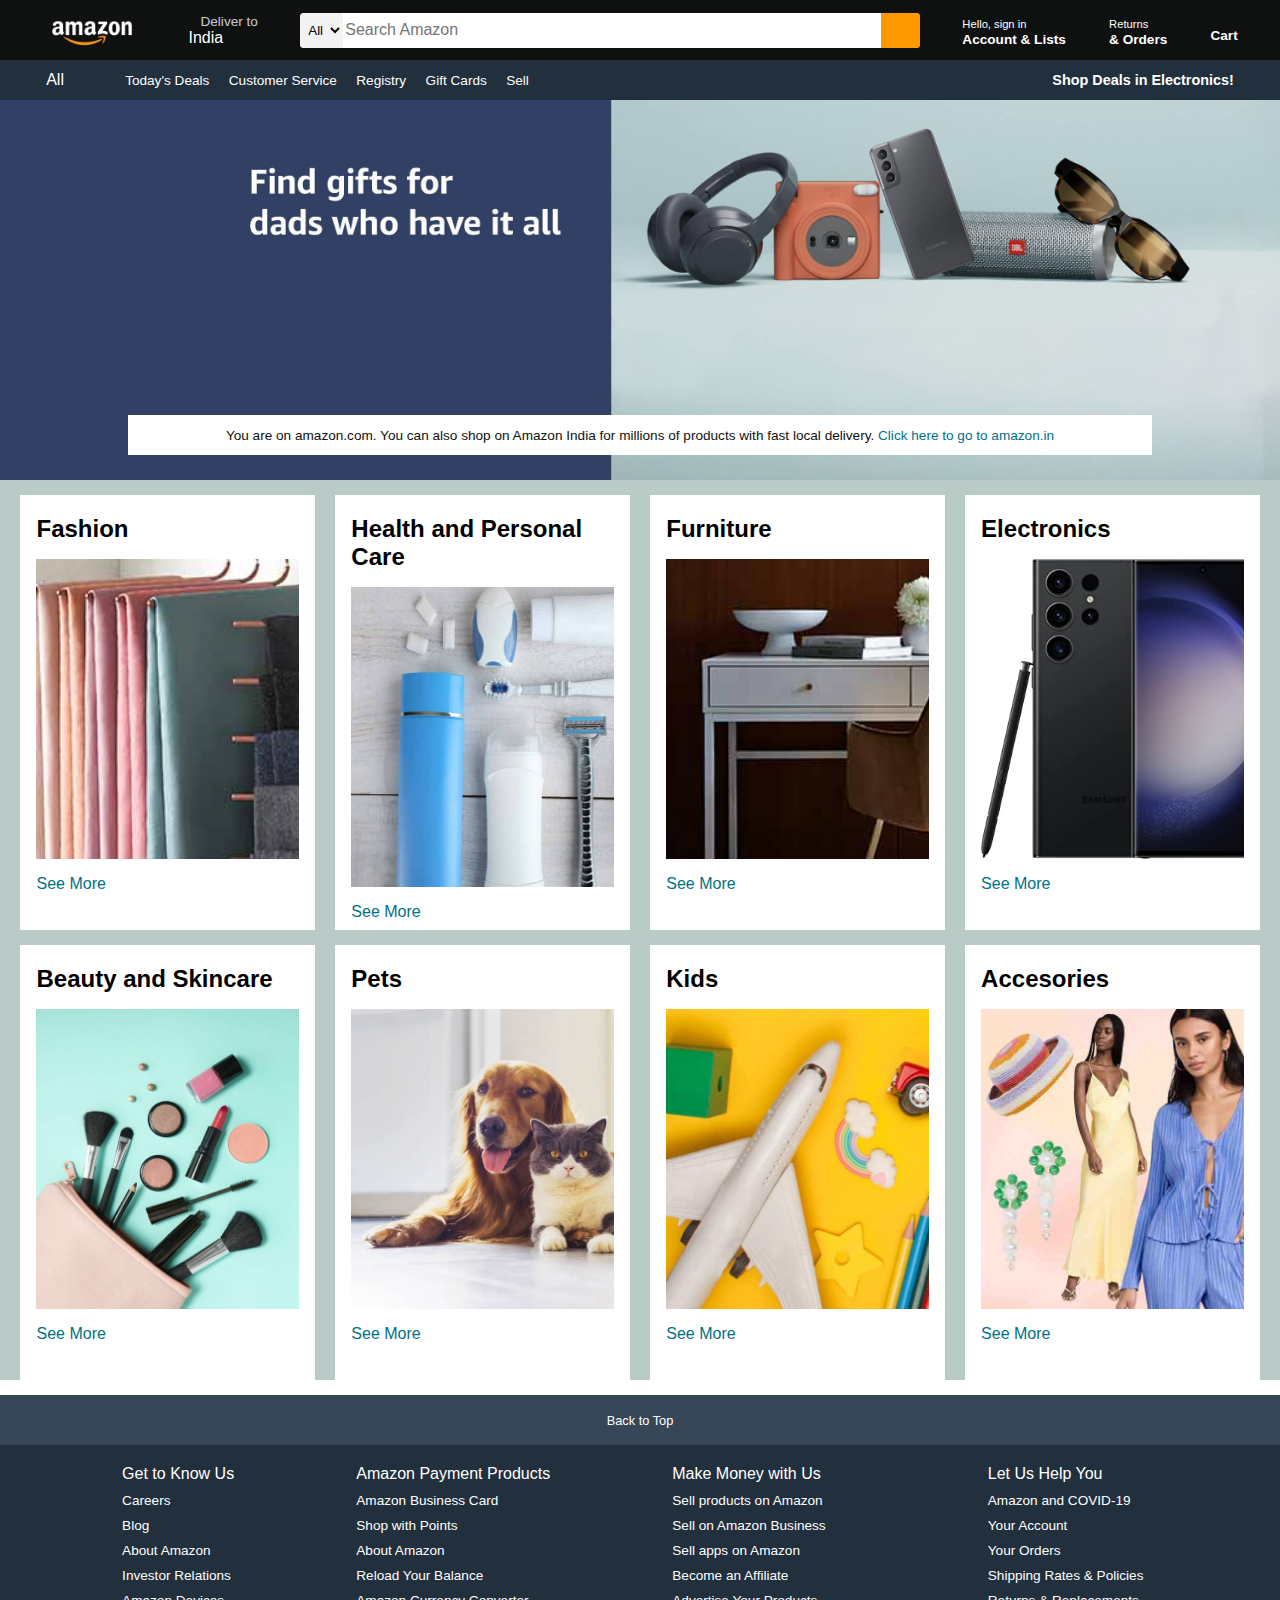
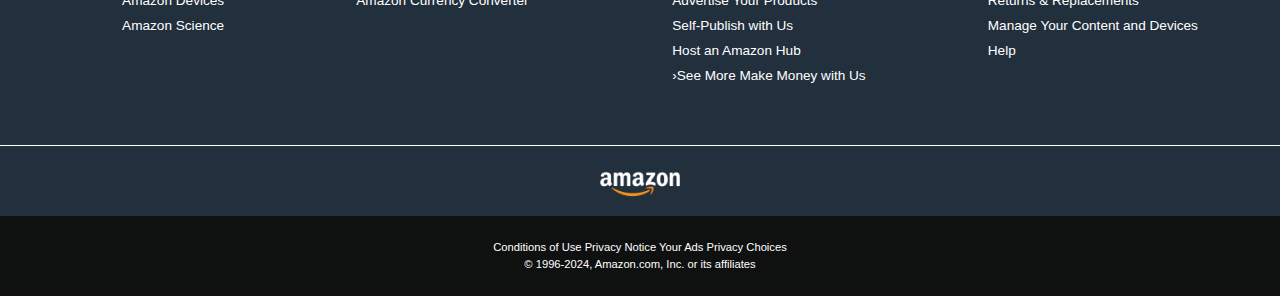
<file: WebDevYetAgain/amazonClone/index.html>
<!DOCTYPE html>
<html lang="en">
<head>
    <meta charset="UTF-8">
    <meta name="viewport" content="width=device-width, initial-scale=1.0">
    <title>Amazon</title>
    <link rel="stylesheet" href="https://cdnjs.cloudflare.com/ajax/libs/font-awesome/6.6.0/css/all.min.css" integrity="sha512-Kc323vGBEqzTmouAECnVceyQqyqdsSiqLQISBL29aUW4U/M7pSPA/gEUZQqv1cwx4OnYxTxve5UMg5GT6L4JJg==" crossorigin="anonymous" referrerpolicy="no-referrer" />
    <link rel="stylesheet" href="style.css">
</head>

<body>

    <header>
        <div class="navbar">
            <div class="nav-logo border">
                <div class="logo">

                </div>
            </div>

            <div class="nav-addr border">
                <p class="add-first">
                    Deliver to
                </p>
                <div class="add-icon">
                    <i class="fa-solid fa-location-dot"></i>
                    <p class="add-second">India</p>
                </div>
            </div>

            <div class="nav-search">
                <select class="search-select">
                    <option>
                        All
                    </option>
                </select>
                <input placeholder="Search Amazon" class="search-input">
                <div class="search-icon">
                    <i class="fa-solid fa-magnifying-glass"></i>
                </div>

            </div>

            <div class="nav-signin border">
                <p><span>Hello, sign in</span></p>
                <p class="nav-second">Account & Lists</p>
            </div>

            <div class="nav-return border">
                <p><span>Returns</span></p>
                <p class="nav-second">& Orders</p>
            </div>

            <div class="nav-cart border">
                <i class="fa-solid fa-cart-shopping"></i>
                Cart
            </div>

        </div>
<!-- navbar end-->


 <!-- panel -->
        <div class="panel">
            <div class="panel-all">
                <i class="fa-solid fa-bars"></i>
                All
            </div>

            <div class="panel-ops">
                <p>Today's Deals</p>
                <p>Customer Service</p>
                <p>Registry</p>
                <p>Gift Cards</p>
                <p>Sell</p>
            </div>
            <div class="panel-deals">
                Shop Deals in Electronics!
            </div>

        </div>
    </header>


    <!-- hero section -->
    <div class="hero-section">
        <div class="hero-msg">
            <p>You are on amazon.com. You can also shop on Amazon India for millions of products with fast local delivery. <a>Click here to go to amazon.in</a></p>
            
        </div>
    </div>
    <!-- hs end -->

    <div class="shop-section">
        <div class="box1 box">
            <div class="box-content">
                <h2>Fashion</h2>
                <div class="box-img" style="background-image: url('box1_image.jpg');">
            </div>
            <p>See More</p>
            </div>
        </div>

        <div class="box2 box">
            <div class="box-content">
                <h2>Health and Personal Care</h2>
                <div class="box-img" style="background-image: url('box2_image.jpg');">
            </div>
            <p>See More</p>
            </div>
        </div>

        <div class="box3 box">
            <div class="box-content">
                <h2>Furniture</h2>
                <div class="box-img" style="background-image: url('box3_image.jpg');">
            </div>
            <p>See More</p>
            </div>
        </div>

        <div class="box4 box">
            <div class="box-content">
                <h2>Electronics</h2>
                <div class="box-img" style="background-image: url('box4_image.jpg');">
            </div>
            <p>See More</p>
            </div>
        </div>

        <div class="box5 box">
            <div class="box-content">
                <h2>Beauty and Skincare</h2>
                <div class="box-img" style="background-image: url('box5_image.jpg');">
            </div>
            <p>See More</p>
            </div>
        </div>

        <div class="box6 box">
            <div class="box-content">
                <h2>Pets</h2>
                <div class="box-img" style="background-image: url('box6_image.jpg');">
            </div>
            <p>See More</p>
            </div>
        </div>

        <div class="box7 box">
            <div class="box-content">
                <h2>Kids</h2>
                <div class="box-img" style="background-image: url('box7_image.jpg');">
            </div>
            <p>See More</p>
            </div>
        </div>

        <div class="box8 box">
            <div class="box-content">
                <h2>Accesories</h2>
                <div class="box-img" style="background-image: url('box8_image.jpg');">
            </div>
            <p>See More</p>
            </div>
        </div>

    </div>

    <footer>
        <div class="foot-panel1">
            Back to Top
        </div>

        <div class="foot-panel2">
            <ul>
                <p>Get to Know Us</p>
                <a>Careers</a>
                <a>Blog</a>
                <a>About Amazon</a>
                <a>Investor Relations</a>
                <a>Amazon Devices</a>
                <a>Amazon Science</a>
            </ul>
            
            <ul>
                <p>Amazon Payment Products</p>
                <a>Amazon Business Card</a>
                <a>Shop with Points</a>
                <a>About Amazon</a>
                <a>Reload Your Balance</a>
                <a>Amazon Currency Converter</a>
            </ul>

            <ul>
                <p>Make Money with Us</p>
                <a>Sell products on Amazon</a>
                <a>Sell on Amazon Business</a>
                <a>Sell apps on Amazon</a>
                <a>Become an Affiliate</a>
                <a>Advertise Your Products</a>
                <a>Self-Publish with Us</a>
                <a>Host an Amazon Hub</a>
                <a>›See More Make Money with Us</a>
            </ul>

            <ul>
                <p>Let Us Help You</p>
                <a>Amazon and COVID-19</a>
                <a>Your Account</a>
                <a>Your Orders</a>
                <a>Shipping Rates & Policies</a>
                <a>Returns & Replacements</a>
                <a>Manage Your Content and Devices</a>
                <a>Help</a>
            </ul>

        </div>

        <div class="foot-panel3">
            <div class="flogo">

            </div>
        </div>

        <div class="foot-panel4">
            <div class="pages">
                <a>Conditions of Use</a>
                <a>Privacy Notice</a>
                <a>Your Ads Privacy Choices</a>
            </div>

            <div class="copyright">
                © 1996-2024, Amazon.com, Inc. or its affiliates
            </div>

        </div>

    </footer>

</body>
</html>
</file>
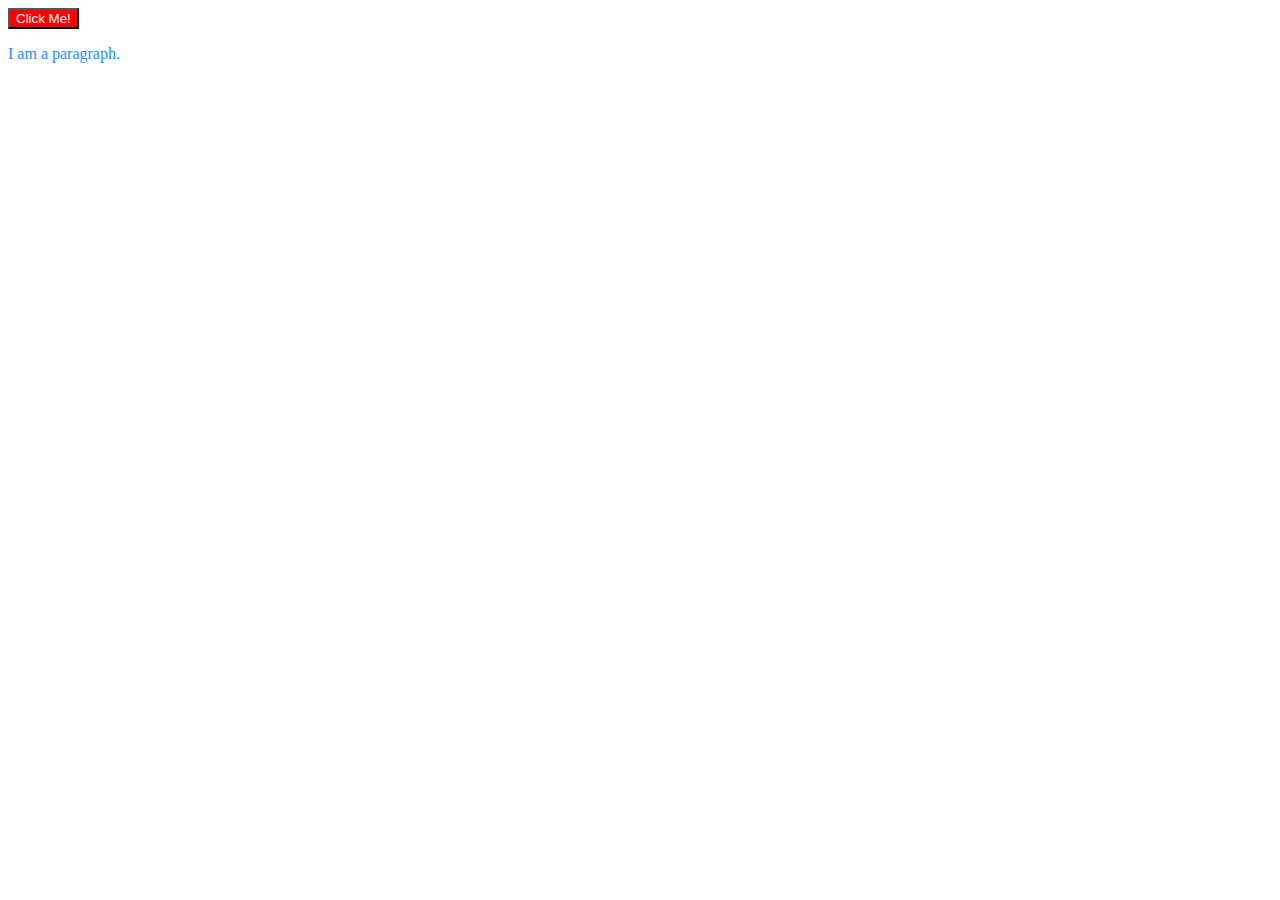
<file: Javascipt/indexDom.html>
<!DOCTYPE html>
<html lang="en">
<head>
    <meta charset="UTF-8">
    <meta name="viewport" content="width=device-width, initial-scale=1.0">
    <title>Dom Practice</title>
    <link rel="stylesheet" href="domStyle.css">
</head>
<body>

    <p class="content">
        I am a paragraph.
    </p>
    

    <script src="domPractice.js"></script>
</body>
</html>
</file>
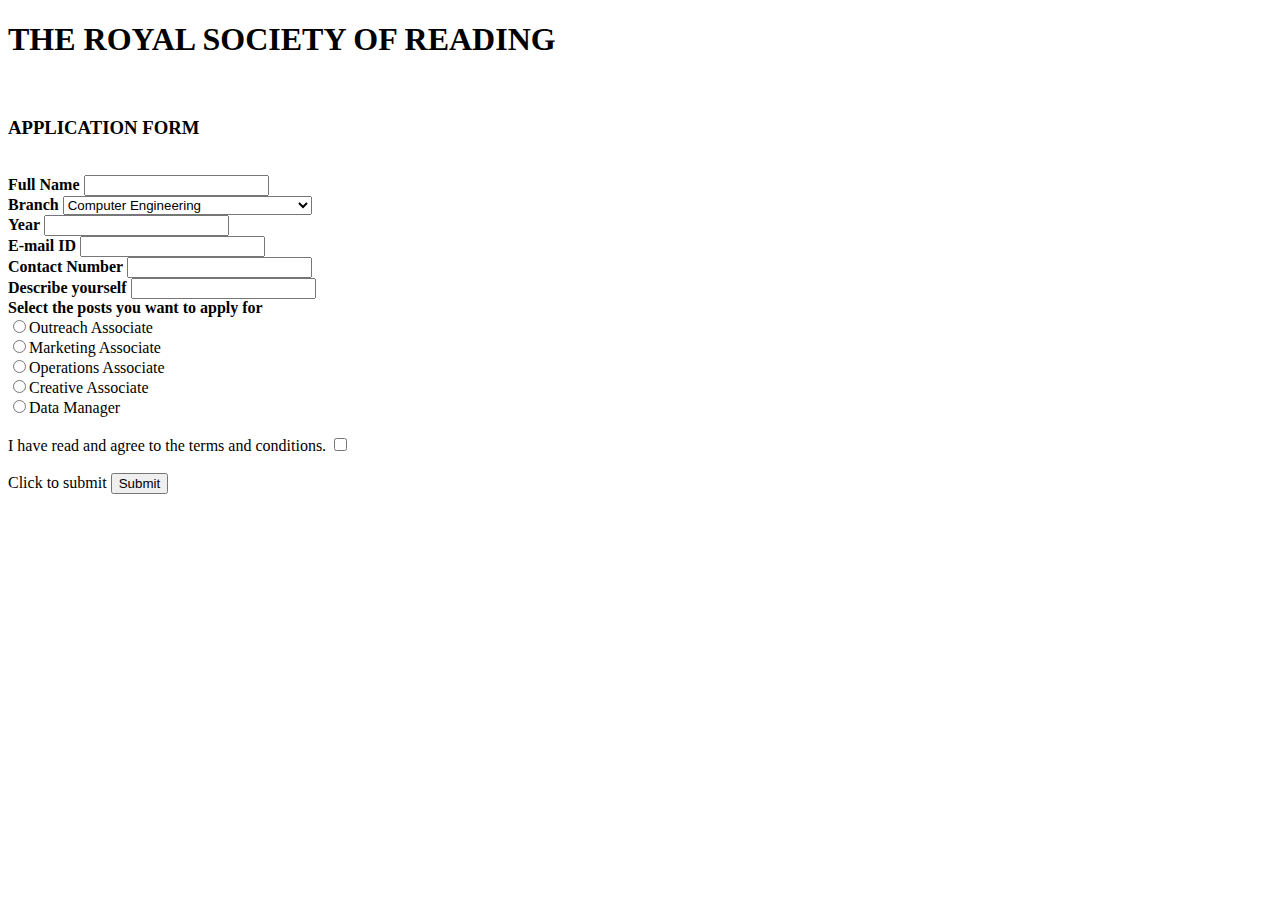
<file: Web developement/formcss.html>
<!DOCTYPE html>
<html>
    <head>
        <meta charset="UTF-8">
        <meta name="viewport" content="width=devicewidth, initial-scale=1.0">
        <title>
            Club Form
        </title>
    </head>
    <body>
        <h1><b>THE ROYAL SOCIETY OF READING</b></h1>
        <br>
        <h3>APPLICATION FORM</h3>
        <br>
        <form>
            <label for="fullname"><b>Full Name</b></label>
            <input type="text" name="fullname" id="">
            <br>
            <label for="branch"><b>Branch</b></label>
            <select name="branch" id="">
                <option value="Computer Engineering">Computer Engineering</option>
                <option value="AI&DS">Artificial Intelligence and Data Science</option>
                <option value="IT">Information Technology</option>
                <option value="E&TC">Electronics and Telecommunication</option>
            </select>
            <br>
            <label for="Year"><b>Year</b></label>
            <input type="text" name="year" id="">
            <br>
            <label for="email"><b>E-mail ID</b></label>
            <input type="email" name="email" id="">
            <br>
            <label for="contactno"><b>Contact Number</b></label>
            <input type="tel" name="contactno" id="">
            <br>
            <label for="description"><b>Describe yourself</b></label>
            <input type="textarea" name="description" id="">
            <br>
            <label for="post"><b>Select the posts you want to apply for</b></label>
            <br>
            <input type="radio" name="outreach" id="">Outreach Associate
            <br>
            <input type="radio" name="marketing" id="">Marketing Associate
            <br>
            <input type="radio" name="operations" id="">Operations Associate
            <br>
            <input type="radio" name="creative" id="">Creative Associate
            <br>
            <input type="radio" name="datamanager" id="">Data Manager
            <br><br>
            <label for="terms">I have read and agree to the terms and conditions.</label>
            <input type="checkbox" name="checkbox" id="">
            <br><br>
            <label for="submit">Click to submit</label>
            <input type="submit" name="submit" id="">
        


        </form>
    </body>

</html>
</file>
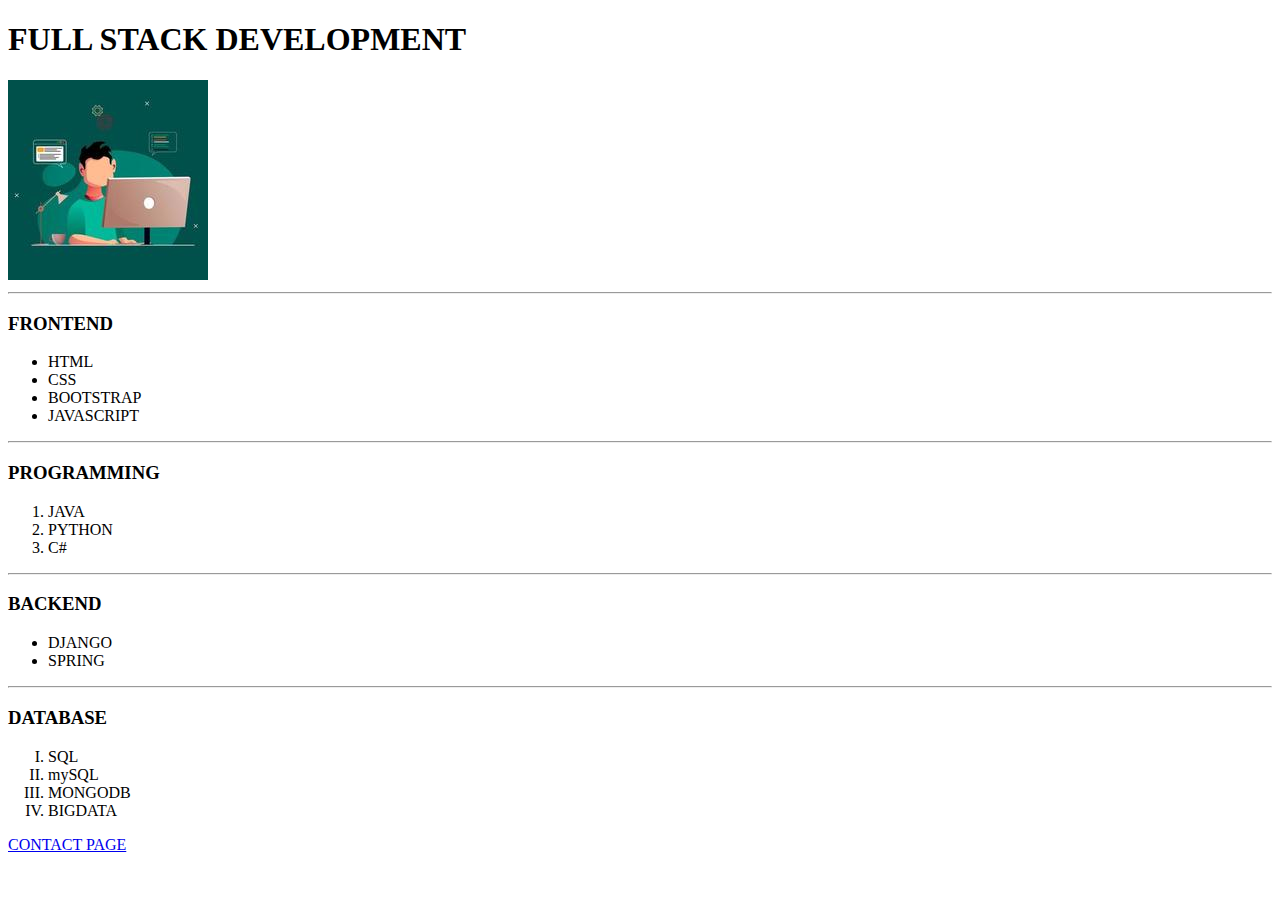
<file: Web developement/p2.html>
<!DOCTYPE html>
<html>

<head>
    <title>FULL STACK DEVELOPMENT</title>
</head>

<body>

    <h1>FULL STACK DEVELOPMENT</h1>
    <img src="coder.jpg">

    <hr>

    <h3>FRONTEND</h3>
    <ul>
        <li>HTML</li>
        <li>CSS</li>
        <li>BOOTSTRAP</li>
        <li>JAVASCRIPT</li>
    </ul>

    <hr>

    <h3>PROGRAMMING</h3>

    <ol>
        <li>JAVA</li>
        <li>PYTHON</li>
        <li>C#</li>
    </ol>

    <hr>

    <h3>BACKEND</h3>
    <ul>
        <li>DJANGO</li>
        <li>SPRING</li>
    </ul>

    <hr>

    <h3>DATABASE</h3>
    <ol type="I">
        <li>SQL</li>
        <li>mySQL</li>
        <li>MONGODB</li>
        <li>BIGDATA</li>
    </ol>

    <a href="contact.html">CONTACT PAGE</a>


</body>

</html>
</file>
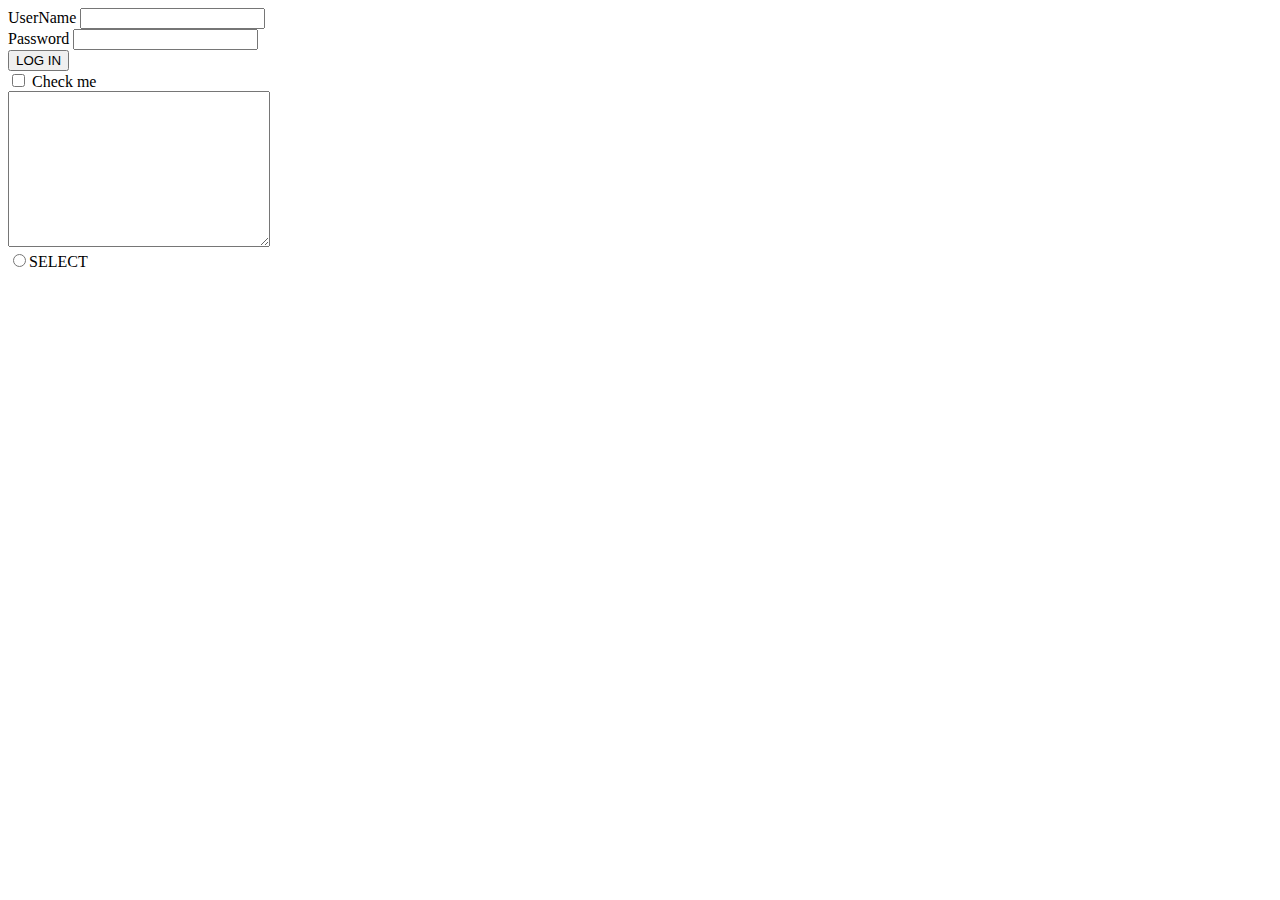
<file: Web developement/p3.html>
<!DOCTYPE html>
<html lang="en">

<head>
    <meta charset="UTF-8">
    <meta name="viewport" content="width=device, intitial-scale">
    <title>
        Contact
    </title>
</head>

<body>
    <form>
        <label for="username">UserName</label>
        <input type="text" name="username" id="">
        <br>
        <label for="password">Password</label>
        <input type="text" name="password" id="">
        <br>
        <input type="button" value="LOG IN">
        <br>
        <input type="checkbox" name="" id="">
        Check me 
        <br>
        <textarea name="" id="" cols="30" rows="10"></textarea>
        <br>
        <input type="radio" name="" id="">SELECT
    </form>
</body>

</html>
</file>
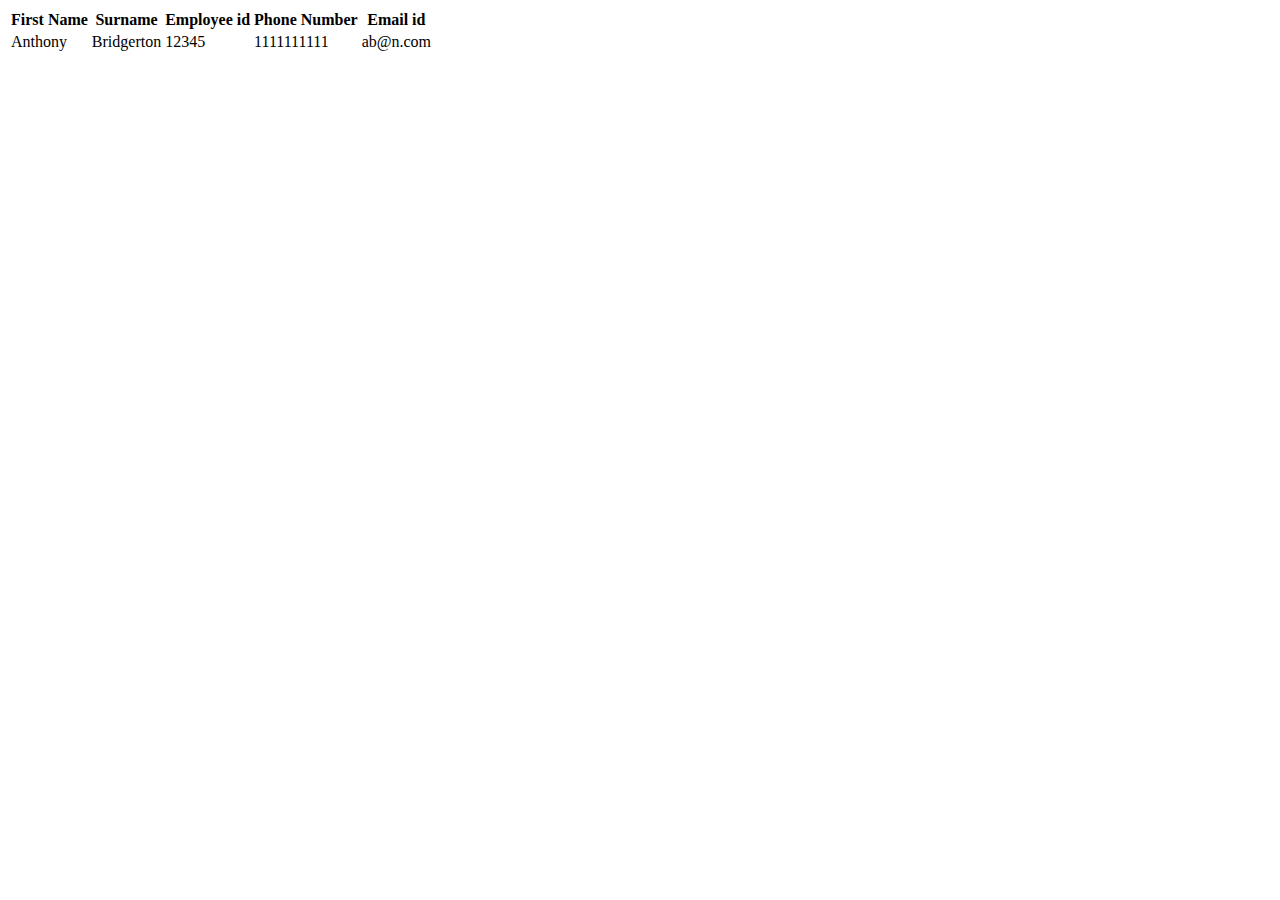
<file: Web developement/P4form.html>
<!DOCTYPE html>
<html>
    
<head>
    <meta charset="UTF-8">
    <meta name="viewport" content="width=device, intitial-scale=1.0">
    <title>
        Contact form
    </title>
</head>

<body>
    
    <table>
        <tr>
            <th>First Name</th>
            <th>Surname</th>
            <th>Employee id</th>
            <th>Phone Number</th>
            <th>Email id</th>
        </tr>

        <tr>
            <td>Anthony</td>
            <td>Bridgerton</td>
            <td>12345</td>
            <td>1111111111</td>
            <td>ab@n.com</td>
        </tr>
    </table>

</body>

</html>
</file>
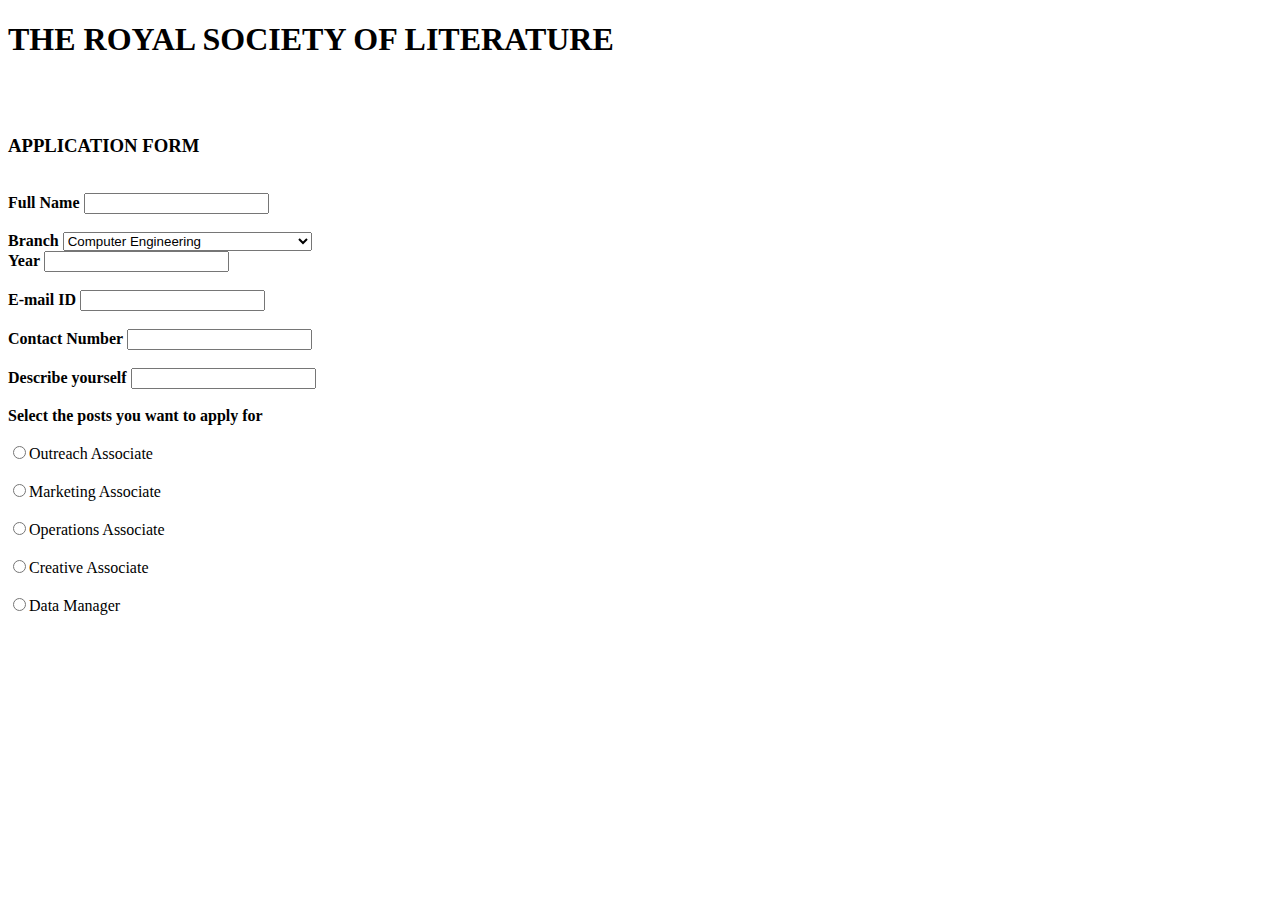
<file: Web developement/P5.html>
<!DOCTYPE html>
<html>
    <head>
        <meta charset="UTF-8">
        <meta name="viewport" content="width=devicewidth, initial-scale=1.0">
        <title>
            Club Form
        </title>
    </head>
    <body>
        <h1><b>THE ROYAL SOCIETY OF LITERATURE</b></h1>
        <br><br>
        <h3>APPLICATION FORM</h3>
        <br>
        <form>
            <label for="fullname"><b>Full Name</b></label>
            <input type="text" name="fullname" id="">
            <br><br>
            <label for="branch"><b>Branch</b></label>
            <select name="branch" id="">
                <option value="Computer Engineering">Computer Engineering</option>
                <option value="AI&DS">Artificial Intelligence and Data Science</option>
                <option value="IT">Information Technology</option>
                <option value="E&TC">Electronics and Telecommunication</option>
            </select>
            <br>
            <label for="Year"><b>Year</b></label>
            <input type="text" name="year" id="">
            <br><br>
            <label for="email"><b>E-mail ID</b></label>
            <input type="email" name="email" id="">
            <br><br>
            <label for="contactno"><b>Contact Number</b></label>
            <input type="tel" name="contactno" id="">
            <br><br>
            <label for="description"><b>Describe yourself</b></label>
            <input type="textarea" name="description" id="">
            <br><br>
            <label for="post"><b>Select the posts you want to apply for</b></label>
            <br><br>
            <input type="radio" name="outreach" id="">Outreach Associate
            <br><br>
            <input type="radio" name="marketing" id="">Marketing Associate
            <br><br>
            <input type="radio" name="operations" id="">Operations Associate
            <br><br>
            <input type="radio" name="creative" id="">Creative Associate
            <br><br>
            <input type="radio" name="datamanager" id="">Data Manager
        


        </form>
    </body>

</html>
</file>
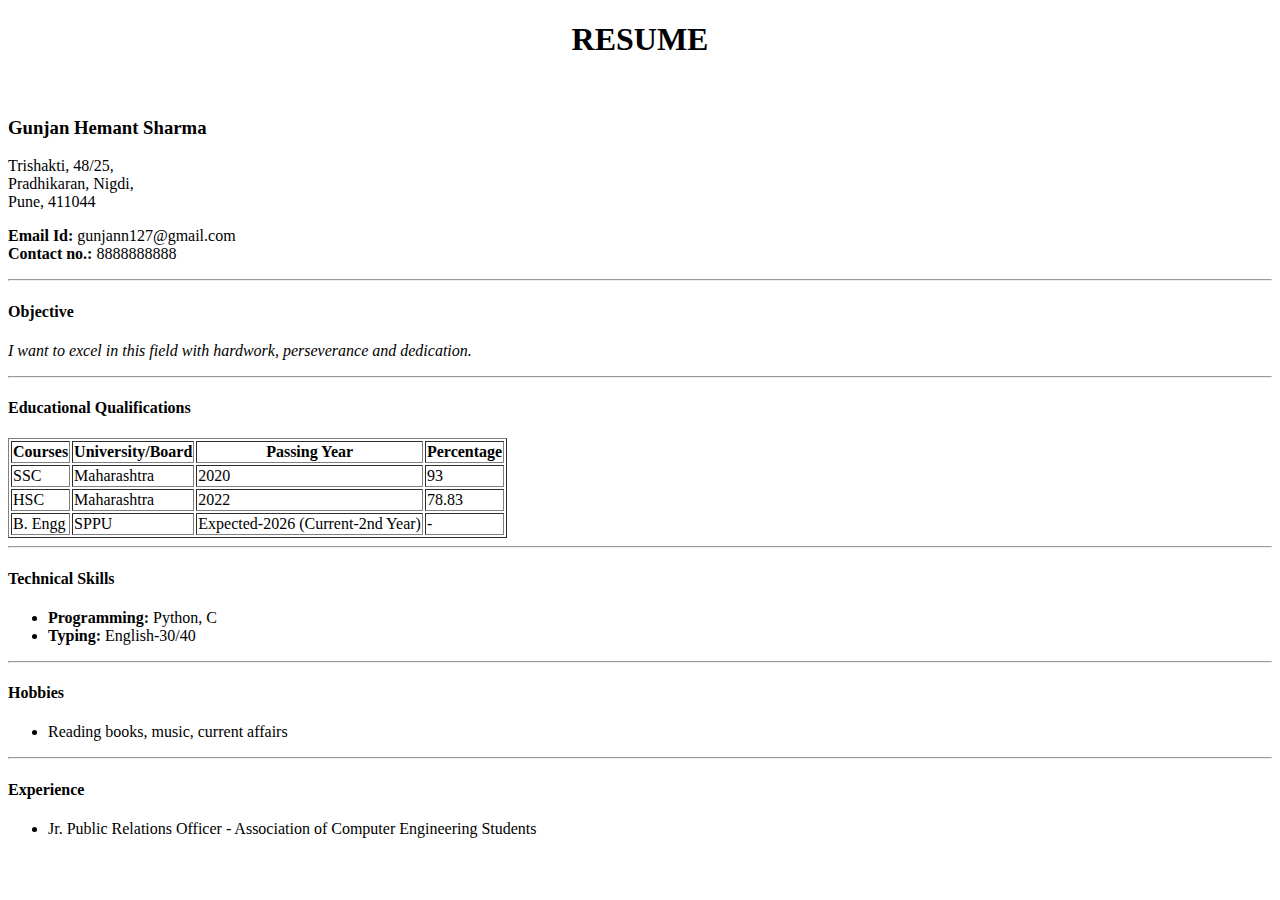
<file: Web developement/resume.html>
<!DOCTYPE html>
<html>
    <head>
        <meta charset="UTF-8">
        <meta name="viewport" content="width=device, intitial-scale=1.0">
        <title>
            Resume
        </title>
    </head>

    <body>
        <h1 align="center"><b>RESUME</b></h1>
        <br>
        <h3>Gunjan Hemant Sharma</h3>
        <!-- Div helps in creating blocks -->
        <div>
            <!-- Address -->
            <div>
                <p>
                    Trishakti, 48/25,<br>Pradhikaran, Nigdi, <br>Pune, 411044
                </p>
            </div>
            
            <!-- Contact info -->
            <div>
                <p>
                    <b>Email Id:</b> gunjann127@gmail.com<br>
                    <b>Contact no.:</b> 8888888888
                </p>
            </div>
        </div>
        <hr>

        <!-- Objective -->
        <div>
            <h4>Objective</h4>
            <p><i>
                    I want to excel in this field with hardwork, perseverance and dedication.
            </i></p>
        </div>
        <hr>

        <!-- Educational qualifications -->
        <div>
            <h4>Educational Qualifications</h4>
            <table border="1">
                <tr>
                    <th>Courses</th>
                    <th>University/Board</th>
                    <th>Passing Year</th>
                    <th>Percentage</th>
                </tr>

                <tr>
                    <td>SSC</td>
                    <td>Maharashtra</td>
                    <td>2020</td>
                    <td>93</td>
                </tr>

                <tr>
                    <td>HSC</td>
                    <td>Maharashtra</td>
                    <td>2022</td>
                    <td>78.83</td>
                </tr>

                <tr>
                    <td>B. Engg</td>
                    <td>SPPU</td>
                    <td>Expected-2026 (Current-2nd Year)</td>
                    <td>-</td>
                </tr>
            </table>
        </div>
        <hr>

        <!-- Technical -->
        <div>
            <h4>Technical Skills</h4>
            <ul>
                <li><b>Programming:</b> Python, C</li>
                <li><b>Typing: </b>English-30/40</li>
            </ul>
        </div>
        <hr>

        <!-- Hobbies -->
        <div>
            <h4>Hobbies</h4>
            <ul>
                <li>Reading books, music, current affairs</li>
            </ul>
        </div>
        <hr>

        <!-- Experience -->
        <div>
            <h4>Experience</h4>
            <ul>
                <li>Jr. Public Relations Officer - Association of Computer Engineering Students</li>
            </ul>

        </div>

    </body>
</html>
</file>
<file: WebDevYetAgain/amazonClone/style.css>
*{
    margin: 0;
    font-family: Arial;
    border: border-box;
}

.navbar{
    height: 60px;
    background-color: #0f1111;
    color: white;
    display: flex;
    align-items: center;
    justify-content: space-evenly;
}

.nav-logo{
    height: 50px;
    width: 100px;
}

.logo{
    background-size: cover;
    background-image: url("amazon_logo.png");
    height: 50px;
    width: 100px;
    
}

.border{
    border: 1.5px solid transparent;

}

.border:hover{
    padding: 2px;
    border: 1.5px solid white;
}


/* box2 */

.add-first{
    color: #cccccc;
    font-size: 0.85rem;
    margin-left: 15px;
}

.add-second{
    font-size: 1rem;
    margin-left: 3px;

}

.add-icon{
    display: flex;
    align-items: center;
}


/* .nav-addr{
    /* color: white; 
}
*/



/* .nav-logo{

} */

/* BOX3 */

.nav-search{
    display: flex;
    justify-content: space-evenly;
    background-color: pink;
    width: 620px;
    height: 35px;
    border-radius: 4px;
    
}

.search-select{
    background-color: #f3f3f3;
    height: 35px;
    width: 50px;
    text-align: center;
    border-top-left-radius: 4px;
    border-bottom-left-radius: 4px;
    border: none;
}

.search-input{
    width:100%;
    font-size: 1rem;
    border: none;
}

.search-icon{
    display: flex;
    width: 45px;
    justify-content: center;
    align-items: center;
    font-size: 1.2rem;
    background-color: #ff9900;
    border-top-right-radius: 4px;
    border-bottom-right-radius: 4px;
    color: #0f1111;
}

.nav-search:hover{
    border: 2px solid #ff9900;
}

/* box4 */

span{
    font-size: 0.7rem;

}

.nav-second{
    font-size: 0.85rem;
    font-weight: 700;
}

/* box5 */
.nav-cart i{
     font-size: 30px;
}

.nav-cart{
    font-size: 0.85rem;
    font-weight: 700;
}

/* panel */

.panel{
    color: white;
    display: flex;
    height: 40px;
    background-color: #222f3d;
    align-items: center;
    justify-content: space-evenly;
}

.panel-ops p{
    display: inline;
    font-size: 0.85rem;
    margin-left: 15px;
}

.panel-ops{
    width: 70%;
}

.panel-deals{
    font-size: 0.9rem;
    font-weight: 700;
}


/* hero section */
.hero-section{
    background-image: url("hero_image.jpg");
    height: 380px;
    background-size: cover;
    display: flex;
    justify-content: center;
    align-items: end;
}

.hero-msg{
    display: flex;
    height: 40px;
    background-color: white;
    color: #0f1111;
    align-items: center;
    justify-content: center;
    font-size: 0.85rem;
    width: 80%;
    margin-bottom: 25px;
}

.hero-msg a{
    color: #007185;
}

/* shop section */
.shop-section{
    display: flex;
    flex-wrap: wrap;
    justify-content: space-evenly;
    background-color: #b9cac7;
}

.box{
    border: 2px solid none;
    background-color: white;
    height: 400px;
    width: 23%;
    padding: 20px 0px 15px;
    margin-top: 15px;
    
}

.box-img{
    height: 300px;
    background-size: cover;
    margin-top: 1rem;
    margin-bottom: 1rem;
}

.box-content{
    margin-left: 1rem;
    margin-right: 1rem;
}

.box-content p{
    color: #007185;
}


/* footer */

footer{
    margin-top: 15px;
}

.foot-panel1{
    background-color: #374758;
    color: white;
    height: 50px;
    display: flex;
    justify-content: center;
    align-items: center;
    font-size: 0.8rem;
}

.foot-panel2{
    display: flex;
    justify-content: space-evenly;
    background-color: #222f3d;
    color: white;
    height: 300px;


}

ul{
    margin-top: 20px;

}

ul a{
    display: block;
    font-size: 0.85rem;
    margin-top: 10px;
    columns: #dddddd;
}

.foot-panel3{
    display: flex;
    justify-content: center;
    height: 70px;
    background-color: #222f3d;
    color: white;
    border-top: 1.5px solid white;
    align-items: center;
}

.flogo{
    background-size: cover;
    background-image: url("amazon_logo.png");
    height: 50px;
    width: 100px;
}

.foot-panel4{
    color: white;
    height: 80px;
    background-color:#0f1111 ;
    font-size: 0.7rem;
    text-align: center;
    /* display: flex;
    justify-content: center;
    align-items: center; */
}

.pages{
    
    padding-top: 25px;
}

.copyright
{
    margin-top: 5px;
    
}
</file>
<file: Javascipt/domStyle.css>
.content{
    color: dodgerblue;
    
    

.newContent{
    background-color: bisque;

    height: 50px;
}
</file>
